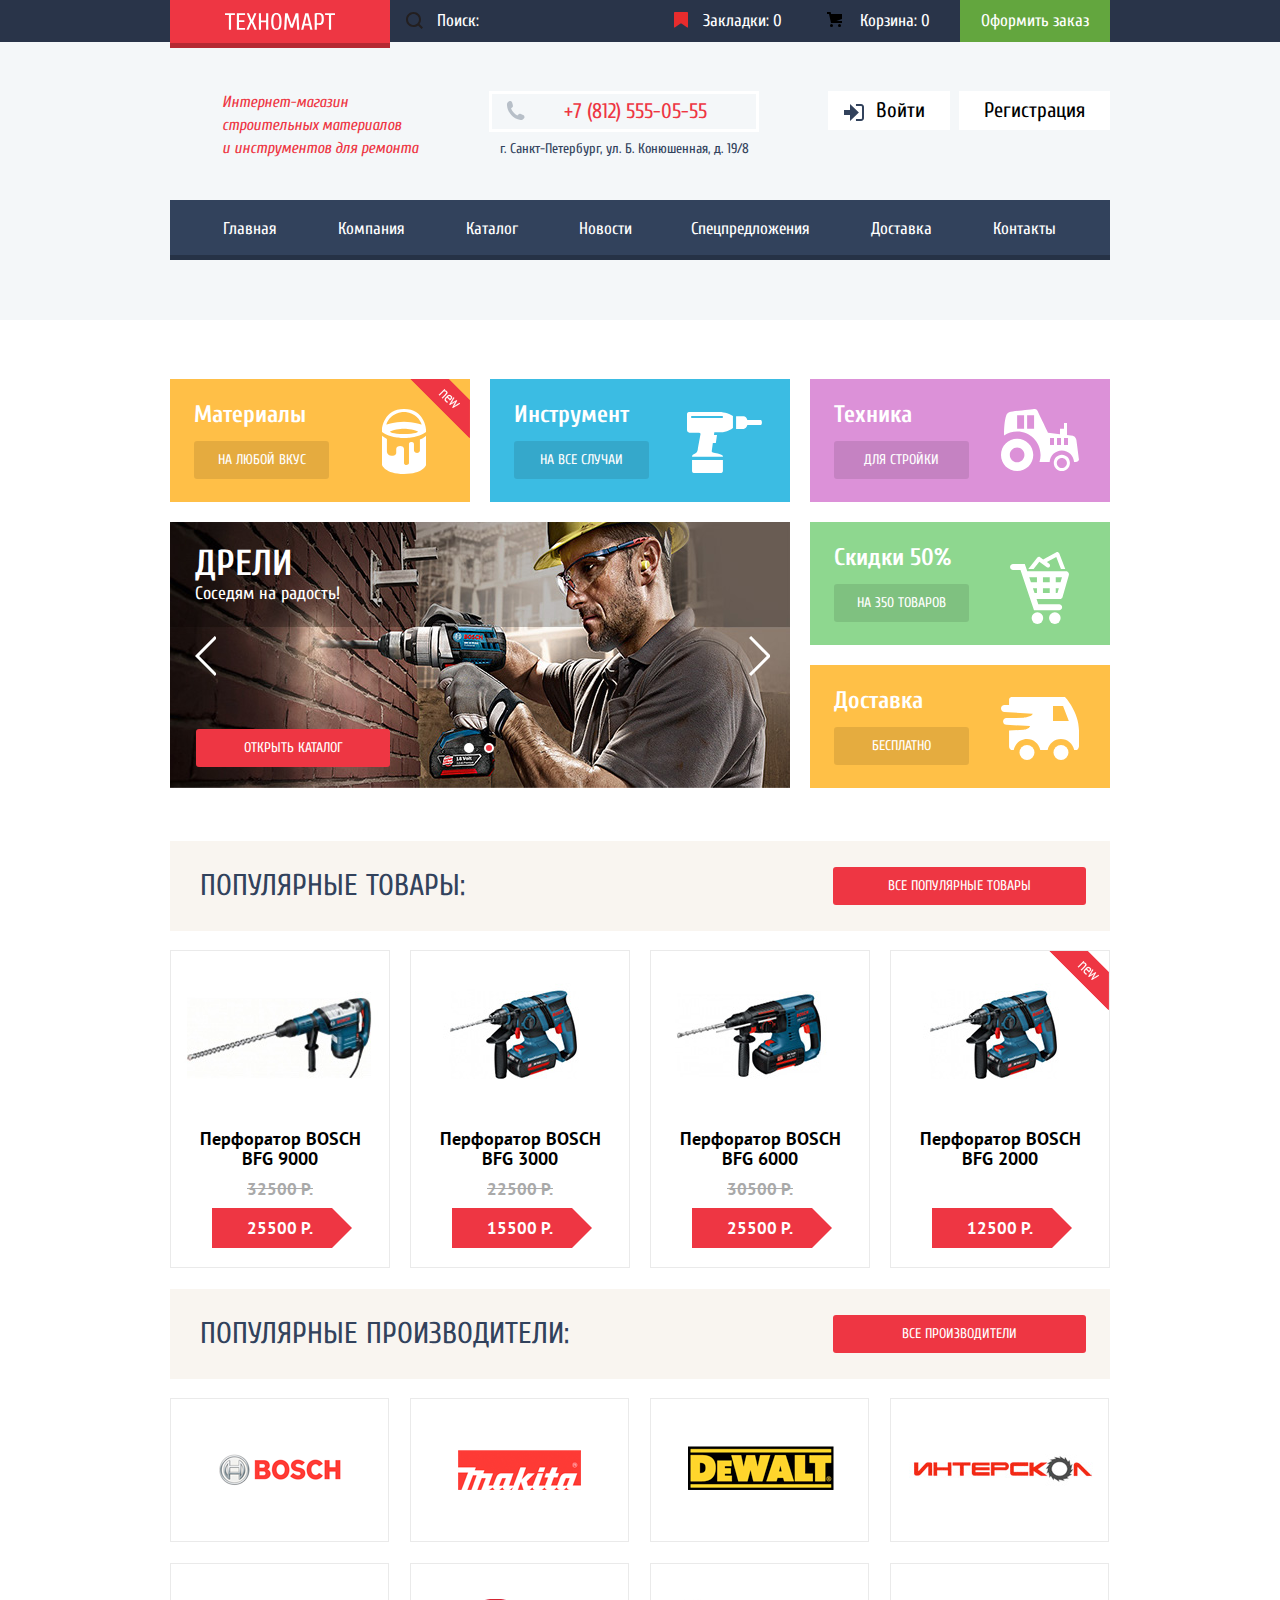
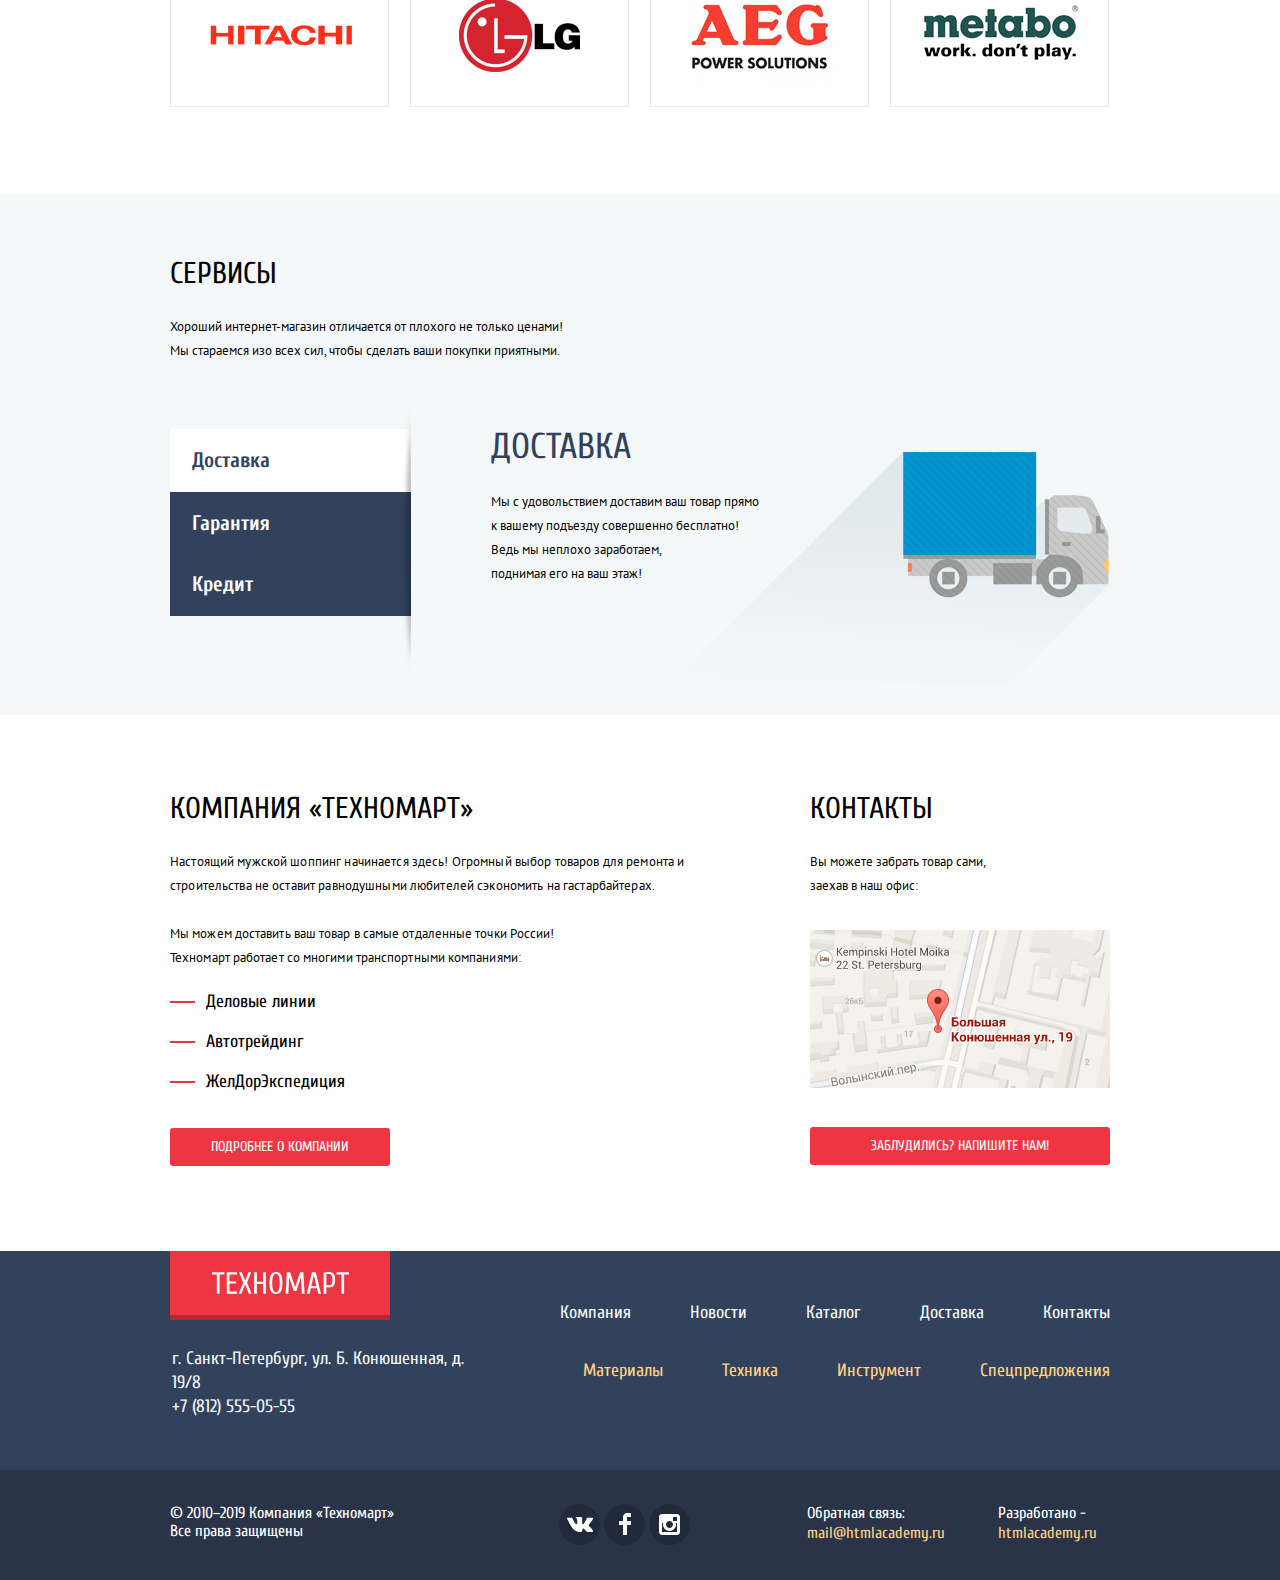
<file: index.html>
<!DOCTYPE html>
<html lang="ru">
  <head>
    <meta charset="utf-8">
    <title>HTML Academy: Техномарт</title>
    <link href="https://fonts.googleapis.com/css?family=Cuprum:400,400i,700,700i&amp;subset=cyrillic" rel="stylesheet">
    <link href="https://fonts.googleapis.com/css?family=PT+Sans:400,700&amp;subset=cyrillic" rel="stylesheet">
    <link href="css/normalize.css" rel="stylesheet">
    <link href="css/style.min.css" rel="stylesheet">
  </head>

  <body>
    <header class="header">
      <div class="container">
        <div class="header__menu menu">
          <a class="menu__logo menu__logo--index button" href="index.html">
            <img src="img/logo-technomart.svg" width="110" height="18" alt="Логотип: Техномарт">
          </a>
          <input class="menu__search" type="search" placeholder="Поиск:">
          <a class="menu__item marks" href="#">Закладки: <span class="menu__bookmarks">0</span></a>
          <a class="menu__item basket" href="#">Корзина: <span class="menu__basket">0</span></a>
          <a class="menu__item order" href="#">Оформить заказ</a>
        </div>
      </div>

      <div class="header__main main">
        <h1 class="main__title">Интернет-магазин строительных материалов<br> и инструментов для ремонта</h1>
        <div class="main__contacts">
          <a class="main__tell" href="tel:+78125550555">+7 (812) 555-05-55</a>
          <p class="main__address">г. Санкт-Петербург, ул. Б. Конюшенная, д. 19/8</p>
        </div>
        <ul class="main__user user-navigation">
          <li class="user-navigation__link">
            <a class="user__button login" href="#">Войти</a>
          </li>
          <li class="user-navigation__link">
            <a class="user__button check-in" href="#">Регистрация</a>
          </li>
          <li class="user-navigation__link--authorized">
            <a class="user__user" href="#">Равшан Джамшутович</a>
          </li>
          <li class="user-navigation__link--authorized">
            <a class="user__logout" href="#">
              <span class="visually-hidden">Выйти из профиля</span>
              <svg width="20" height="17">
                <g class="logout-icon" fill="#c5c5c5">
                  <polygon points="21 8.5 12.125 0 12.125 6 6.125 6 6.125 11 12.125 11 12.125 17"/>
                  <path d="M3.106,13.952V3.048c0.018-0.376,0.171-1.057,1.01-1.057h5.027V0H4.116C1.938,0,1.112,1.81,1.087,3.027   v10.946C1.112,15.189,1.938,17,4.116,17h5.027v-1.99H4.116C3.277,15.01,3.124,14.327,3.106,13.952z"/>
                </g>
              </svg>
            </a>
          </li>
          <li class="user-navigation__link--authorized">
            <a class="user__link" href="#">Мои заказы</a>
          </li>
          <li class="user-navigation__link--authorized">
            <a class="user__link user__link--point" href="#">Личный кабинет</a>
          </li>
        </ul>
      </div>

      <nav class="navigation">
        <ul class="navigation__site-list site-list">
          <li class="site-list__item">
            <a class="site-list__link" href="index.html">Главная</a>
          </li>
          <li class="site-list__item">
            <a class="site-list__link" href="company.html">Компания</a>
          </li>
          <li class="site-list__item">
            <a class="site-list__link" href="catalog.html">Каталог</a>
          </li>
          <li class="site-list__item">
            <a class="site-list__link" href="news.html">Новости</a>
          </li>
          <li class="site-list__item">
            <a class="site-list__link" href="specialOffers.html">Спецпредложения</a>
          </li>
          <li class="site-list__item">
            <a class="site-list__link" href="delivery.html">Доставка</a>
          </li>
          <li class="site-list__item">
            <a class="site-list__link" href="contacts.html">Контакты</a>
          </li>
        </ul>
      </nav>
    </header>

    <main class="page-main">
      <section class="offers">
        <h2 class="visually-hidden">Выгодные предложения</h2>
        <div class="offers__list">
          <div class="offers__wrapper">
            <div class="offers__wrapper-firs">
              <section class="offers__item materials flag">
                <h3 class="offers__title">Материалы</h3>
                <a class="offers__item-button button" href="#">На любой вкус</a>
              </section>

              <section class="offers__item instruments">
                <h3 class="offers__title">Инструмент</h3>
                <a class="offers__item-button button" href="#">На все случаи</a>
              </section>
            </div>

            <div class="offers__slider slider">
              <a class="left slider__arrow" href="#slide-1"></a>
              <a class="right slider__arrow" href="#slide-2"></a>
              <input class="slider__toggle slider__toggle--first" type="radio" id="btn-1" name="toggle">
              <input class="slider__toggle slider__toggle--second" type="radio" id="btn-2" name="toggle" checked>
              <div class="slider__controls">
                <label class="slider__control slider__control--first" for="btn-1"></label>
                <label class="slider__control slider__control--second" for="btn-2"></label>
              </div>

              <div class="slides">
                <section class="offers__item slide slides-perforators" id="slide-1">
                  <div class="perforators__wrapper">
                    <h3 class="offers__title slider__title">Перфораторы</h3>
                    <p class="slider__description">Настоящие мужские игрушки</p>
                  </div>
                  <img class="offers__item-img" src="img/perforators.jpg" width="620" height="266" alt="Изображение перфоратора">
                  <a class="slider__button button" href="catalog.html">Открыть каталог</a>
                </section>

                <section class="offers__item slide slides-drills" id="slide-2">
                  <div class="drills__wrapper">
                    <h3 class="offers__title slider__title">Дрели</h3>
                    <p class="slider__description">Соседям на радость!</p>
                  </div>
                  <img class="offers__item-img" src="img/drills.jpg" width="620" height="266" alt="Изображение дрели">
                  <a class="slider__button button" href="catalog.html">Открыть каталог</a>
                </section>
              </div>
            </div>
          </div>

          <div class="offer__wrapper-second">
            <section class="offers__item equipment">
              <h3 class="offers__title">Техника</h3>
              <a class="offers__item-button button" href="#">Для стройки</a>
            </section>

            <section class="offers__item discounts">
              <h3 class="offers__title">Скидки 50%</h3>
              <a class="offers__item-button button" href="#">На 350 товаров</a>
            </section>

            <section class="offers__item delivery">
              <h3 class="offers__title">Доставка</h3>
              <a class="offers__item-button button" href="#">Бесплатно</a>
            </section>
          </div>
        </div>
      </section>

      <section class="products">
        <div class="products__wrapper">
          <h2 class="products__title popular-title">Популярные товары:</h2>
          <a class="products__button button" href="#">Все популярные товары</a>
        </div>

        <ul class="products__list">
          <li class="products__item">
            <a class="products__cart" href="#">
              <h3 class="products__item-title">Перфоратор BOSCH BFG 9000</h3>
              <p class="products__price">32500 Р.</p>
              <b class="products__discounts">25500 Р.</b>
              <img class="products__img" src="img/perforator-9000.jpg" width="218" height="170" alt="Перфоратор BOSCH BFG 9000">
            </a>
            <div class="products__pointed pointed">
              <a class="products__buy pointed__button pointed__button--buy" href="#">Купить</a>
              <a class="products__bookmark pointed__button" href="#">В закладки</a>
            </div>
          </li>
          <li class="products__item">
            <a class="products__cart" href="#">
              <h3 class="products__item-title">Перфоратор BOSCH BFG 3000</h3>
              <p class="products__price">22500 Р.</p>
              <b class="products__discounts">15500 Р.</b>
              <img class="products__img" src="img/perforator-3000.jpg" width="218" height="170" alt="Перфоратор BOSCH BFG 3000">
            </a>
            <div class="products__pointed pointed">
              <a class="products__buy pointed__button pointed__button--buy" href="#">Купить</a>
              <a class="products__bookmark pointed__button" href="#">В закладки</a>
            </div>
          </li>
          <li class="products__item">
            <a class="products__cart" href="#">
              <h3 class="products__item-title">Перфоратор BOSCH BFG 6000</h3>
              <p class="products__price">30500 Р.</p>
              <b class="products__discounts">25500 Р.</b>
              <img class="products__img" src="img/perforator-6000.jpg" width="218" height="170" alt="Перфоратор BOSCH BFG 6000">
            </a>
            <div class="products__pointed pointed">
              <a class="products__buy pointed__button pointed__button--buy" href="#">Купить</a>
              <a class="products__bookmark pointed__button" href="#">В закладки</a>
            </div>
          </li>
          <li class="products__item products--flag flag">
            <a class="products__cart" href="#">
              <h3 class="products__item-title">Перфоратор BOSCH BFG 2000</h3>
              <p class="products__price products__price--without"> </p>
              <b class="products__discounts">12500 Р.</b>
              <img class="products__img" src="img/perforator-3000.jpg" width="218" height="170" alt="Перфоратор BOSCH BFG 2000">
            </a>
            <div class="products__pointed pointed">
              <a class="products__buy pointed__button pointed__button--buy" href="#">Купить</a>
              <a class="products__bookmark pointed__button" href="#">В закладки</a>
            </div>
          </li>
        </ul>
      </section>

      <section class="manufacturers">
        <div class="manufacturers__wrapper">
          <h2 class="manufacturers__title popular-title">Популярные производители:</h2>
          <a class="manufacturers__button button" href="#">Все производители</a>
        </div>

        <ul class="manufacturers__list">
          <li class="manufacturers__item">
            <a class="manufacturers__cart" href="#">
              <img src="img/bosch.png" width="126" height="37" alt="Bosh">
            </a>
          </li>
          <li class="manufacturers__item">
            <a class="manufacturers__cart" href="#">
              <img src="img/makita.png" width="123" height="40" alt="Makita">
            </a>
          </li>
          <li class="manufacturers__item">
            <a class="manufacturers__cart" href="#">
              <img class="manufacturers__dewalt" src="img/dewalt.png" width="146" height="44" alt="DeWalt">
            </a>
          </li>
          <li class="manufacturers__item">
            <a class="manufacturers__cart" href="#">
              <img class="manufacturers__interskol" src="img/interskol.png" width="200" height="88" alt="Интерскол">
            </a>
          </li>
          <li class="manufacturers__item">
            <a class="manufacturers__cart" href="#">
              <img class="manufacturers__hitachi" src="img/hitachi.png" width="169" height="31" alt="Hitachi">
            </a>
          </li>
          <li class="manufacturers__item">
            <a class="manufacturers__cart" href="#">
              <img src="img/lg.png" width="121" height="73" alt="LG">
            </a>
          </li>
          <li class="manufacturers__item">
            <a class="manufacturers__cart" href="#">
              <img src="img/aeg.png" width="151" height="96" alt="AEG">
            </a>
          </li>
          <li class="manufacturers__item">
            <a class="manufacturers__cart" href="#">
              <img class="manufacturers__metabo" src="img/metabo.png" width="204" height="69" alt="Metabo">
            </a>
          </li>
        </ul>
      </section>

      <section class="services">
        <div class="services__columns">
          <h2 class="services__title">Сервисы</h2>
          <p class="services__description">Хороший интернет-магазин отличается от плохого не только ценами! Мы стараемся изо всех сил, чтобы сделать ваши покупки приятными.</p>

          <div class="services__slider-service slider-service">
            <div class="slider-service__wrapper">
              <input class="slider-service__delivery" type="radio" id="delivery" name="button" checked>
              <input class="slider-service__warranty" type="radio" id="warranty" name="button">
              <input class="slider-service__credit" type="radio" id="credit" name="button">

              <div class="slider-service__control">
                <label class="slider-service__button" for="delivery">Доставка</label>
                <label class="slider-service__button" for="warranty">Гарантия</label>
                <label class="slider-service__button" for="credit">Кредит</label>
              </div>

              <div class="slider-service__slides">
                <section class="slider-service__kinds delivery-service">
                  <h3 class="slider-service__title">Доставка</h3>
                  <p class="slider-service__description slider-service__description--delivery">Мы с удовольствием доставим ваш товар прямо<br> к вашему подъезду совершенно бесплатно! Ведь мы неплохо заработаем,<br> поднимая его на ваш этаж!</p>
                </section>
                <section class="slider-service__kinds warranty-service">
                  <h3 class="slider-service__title">Гарантия</h3>
                  <p class="slider-service__description slider-service__description--warranty">Если купленный у нас товар поломается или заискрит,<br> а также в случае пожара, спровоцированного его возгаранием,  вы всегда можете быть уверены в нашей гарантии. Мы обменяем сгоревший товар на новый.<br> Дом уж восстановите как-нибудь сами.</p>
                </section>
                <section class="slider-service__kinds credit-service">
                  <h3 class="slider-service__title">Кредит</h3>
                  <p class="slider-service__description slider-service__description--credit">Залезть в долговую яму стало проще!<br> Кредитные консультанты придут вам на помощь.</p>
                  <a class="slider-service__button-credit button" href="#">Отправить заявку</a>
                </section>
              </div>
            </div>
          </div>
        </div>
      </section>

      <div class="page-main__wrapper">
        <section class="about-us">
          <h2 class="visually-hidden">О нас:</h2>
          <b class="about-us__title">КОМПАНИЯ «Техномарт»</b>
          <p class="about-us__description">Настоящий мужской шоппинг начинается здесь! Огромный выбор товаров для ремонта и строительства не оставит равнодушными любителей сэкономить на гастарбайтерах.</p>
          <p class="about-us__description about-us__description--second">Мы можем доставить ваш товар в самые отдаленные точки России! Техномарт работает со многими транспортными компаниями:</p>
          <ul class="about-us__list">
            <li class="about-us__item">Деловые линии</li>
            <li class="about-us__item">Автотрейдинг</li>
            <li class="about-us__item">ЖелДорЭкспедиция</li>
          </ul>
          <a class="about-us__button button" href="#">Подробнее о компании</a>
        </section>

        <section class="contacts">
          <h2 class="contacts__title">Контакты</h2>
          <p class="contacts__description">Вы можете забрать товар сами, заехав в наш офис:</p>
          <a class="contacts__map" href="https://goo.gl/maps/vwmjCx6txfr">
            <img class="contacts__map-modal" src="img/map.jpg" width="300" height="158" alt="Наш адрес: Санкт-Петербург, Большая Конюшенная ул., д. 19/8">
          </a>
          <a class="contacts__button button" href="#">Заблудились? Напишите нам!</a>
        </section>
      </div>
    </main>

    <footer class="footer">
      <div class="container-footer">
        <div class="footer__footer-top footer-top">
          <div class="footer-top__container">
            <a class="menu__logo menu__logo--footer button" href="index.html">
              <img src="img/logo-technomart.svg" width="137" height="21" alt="Логотип: Техномарт">
            </a>
            <div class="footer-top__contacts">
              <p>г. Санкт-Петербург, ул. Б. Конюшенная, д. 19/8</p>
              <a class="footer-top__tell" href="tel:+78125550555">+7 (812) 555-05-55</a>
            </div>
          </div>

          <ul class="footer-top__nav nav">
            <li class="nav__item">
              <a class="nav__link" href="company.html">Компания</a>
            </li>
            <li class="nav__item">
              <a class="nav__link" href="news.html">Новости</a>
            </li>
            <li class="nav__item">
              <a class="nav__link" href="catalog.html">Каталог</a>
            </li>
            <li class="nav__item">
              <a class="nav__link" href="delivery.html">Доставка</a>
            </li>
            <li class="nav__item">
              <a class="nav__link" href="contacts.html">Контакты</a>
            </li>
            <li>
              <a class="nav__link nav__link--yellow" href="materials.html">Материалы</a>
            </li>
            <li>
              <a class="nav__link nav__link--yellow" href="equipment.html">Техника</a>
            </li>
            <li>
              <a class="nav__link nav__link--yellow" href="instruments.html">Инструмент</a>
            </li>
            <li>
              <a class="nav__link nav__link--yellow" href="specialOffers.html">Спецпредложения</a>
            </li>
          </ul>
        </div>
      </div>

      <div class="container-foter-bottom">
        <div class="footer__footer-bottom footer-bottom">
          <div class="footer-bottom__rights">
            <p>© 2010–2019 Компания «Техномарт»</p>
            <p>Все права защищены</p>
          </div>

          <div class="footer-bottom__social social">
            <h2 class="visually-hidden">Мы в социальных сетях</h2>
            <ul class="social__list">
              <li>
                <a class="social__button" href="#">
                  <svg width="26" height="15">
                    <path fill="#FFFFFF" d="M16.138,11.51c0.956-0.309,2.18,2.04,3.483,2.939c0.978,0.681,1.727,0.534,1.727,0.534l3.473-0.05c0,0,1.815-0.112,0.957-1.554c-0.071-0.12-0.503-1.069-2.585-3.022c-2.177-2.043-1.882-1.712,0.739-5.244c1.597-2.153,2.236-3.468,2.036-4.028c-0.192-0.539-1.365-0.399-1.365-0.399L20.69,0.713c-0.381,0.001-0.704,0.119-0.851,0.515c-0.003,0.004-0.621,1.666-1.445,3.079c-1.741,2.989-2.436,3.148-2.724,2.961c-0.661-0.433-0.494-1.737-0.494-2.664c0-2.897,0.432-4.105-0.846-4.417c-0.427-0.104-0.739-0.172-1.828-0.182c-1.392-0.021-2.574,0-3.244,0.329c-0.445,0.223-0.786,0.712-0.579,0.74c0.26,0.035,0.843,0.16,1.155,0.586c0.401,0.552,0.389,1.789,0.389,1.789s0.229,3.411-0.54,3.834c-0.528,0.29-1.25-0.302-2.803-3.016C6.087,2.879,5.488,1.345,5.488,1.345S5.372,1.06,5.162,0.904C4.912,0.719,4.562,0.66,4.562,0.66L0.848,0.684c0,0-0.558,0.016-0.763,0.262C-0.097,1.164,0.07,1.614,0.07,1.614s2.909,6.881,6.203,10.347c3.02,3.182,6.452,2.971,6.452,2.971h1.555c0,0,0.469-0.054,0.709-0.312c0.224-0.24,0.214-0.691,0.214-0.691S15.172,11.82,16.138,11.51z"/>
                  </svg>
                  <span class="visually-hidden">ВКонтакте</span>
                </a>
              </li>
              <li>
                <a class="social__button" href="#">
                  <svg width="12" height="22">
                    <path fill="#FFFFFF" d="M12,4V0H8C5.791,0,4,1.791,4,4v4H0v4h4v10h4V12h4V8H8V4H12z"/>
                  </svg>
                  <span class="visually-hidden">Фейсбук</span>
                </a>
              </li>
              <li>
                <a class="social__button" href="#">
                  <svg width="21" height="21">
                    <path fill="#FFFFFF" d="M18,0H3C1.35,0,0,1.35,0,3v15c0,1.65,1.35,3,3,3h15c1.65,0,3-1.35,3-3V3C21,1.35,19.65,0,18,0z M10.5,7c1.93,0,3.5,1.57,3.5,3.5S12.43,14,10.5,14S7,12.43,7,10.5S8.57,7,10.5,7z M18,18H3V9h1.181C4.067,9.482,4,9.983,4,10.5c0,3.59,2.91,6.5,6.5,6.5s6.5-2.91,6.5-6.5c0-0.517-0.066-1.018-0.181-1.5H18V18z M18,7h-4V3h4V7z"/>
                  </svg>
                  <span class="visually-hidden">Инстаграм</span>
                </a>
              </li>
            </ul>
          </div>

          <div class="footer-bottom__copyright copyright">
            <div class="copyright__wrapper">
              <p class="copyright__description">Обратная связь:</p>
              <a class="copyright__link" href="mailto:mail@htmlacademy.ru">mail@htmlacademy.ru</a>
            </div>
            <div class="copyright__wrapper">
              <p class="copyright__description">Разработано -</p>
              <a class="copyright__link" href="https://htmlacademy.ru/intensive/htmlcss">htmlacademy.ru</a>
            </div>
          </div>
        </div>
      </div>
    </footer>

    <section class="modal modal__form">
      <h2 class="visually-hidden">Напишите нам</h2>

      <form class="modal-contact-us" action="https://echo.htmlacademy.ru" method="post">
        <div class="modal__form-wrapper">
            <p class="modal__form-field">
              <label class="modal__form-label" for="name">Ваше имя:</label>
              <input class="name" id="name" type="text" name="name" placeholder="Имя Фамилия">
            </p>

            <p class="modal__form-field">
              <label class="modal__form-label" for="email">Ваш e-mail:</label>
              <input class="email" id="email" type="email" name="email" placeholder="email@example.com">
            </p>

            <p class="modal__form-field modal__form-field--text">
              <label class="modal__form-label" for="text">Текст письма:</label>
              <textarea class="modal__form-textarea" id="text" name="text" placeholder="В свободной форме"></textarea>
            </p>
        </div>

        <div class="modal__form-wrapper--button">
          <button class="modal__fomr-button button" type="submit">Отправить</button>
        </div>
      </form>

      <button class="modal__form-close button-close" type="button"><span class="visually-hidden">Закрыть</span></button>
    </section>

    <section class="modal modal__map">
        <h2 class="visually-hidden">Как до нас добраться</h2>
        <iframe src="https://www.google.com/maps/embed?pb=!1m14!1m8!1m3!1d7994.396461306528!2d30.323083!3d59.938794!3m2!1i1024!2i768!4f13.1!3m3!1m2!1s0x4696310fca5ba729%3A0xea9c53d4493c879f!2z0JHQvtC70YzRiNCw0Y8g0JrQvtC90Y7RiNC10L3QvdCw0Y8g0YPQuy4sIDE5LCDQodCw0L3QutGCLdCf0LXRgtC10YDQsdGD0YDQsywgMTkxMTg2!5e0!3m2!1sru!2sru!4v1551118145960" width="940" height="446" style="border:0" allowfullscreen></iframe>
        <img class="modal__map-img" src="img/map-big.jpg" width="940" height="446" alt="Наш адрес: Санкт-Петербург, Большая Конюшенная ул., д. 19/8">
        <button class="modal__map-close button-close" type="button"><span class="visually-hidden">Закрыть</span></button>
    </section>

    <section class="modal-add add">
      <div class="add__actions">
        <h3 class="add__title">Товар добавлен в корзину!</h3>
      </div>
      <div class="add__wrapper">
          <a class="add__button button" href="#">Оформить заказ</a>
          <a class="add__button add__button--current button" href="#">Продолжить покупки</a>
        </div>
      <button class="add__close button-close" type="button"><span class="visually-hidden">Закрыть</span></button>
    </section>

    <script src="js/scripts.min.js"></script>
  </body>
</html>
</file>
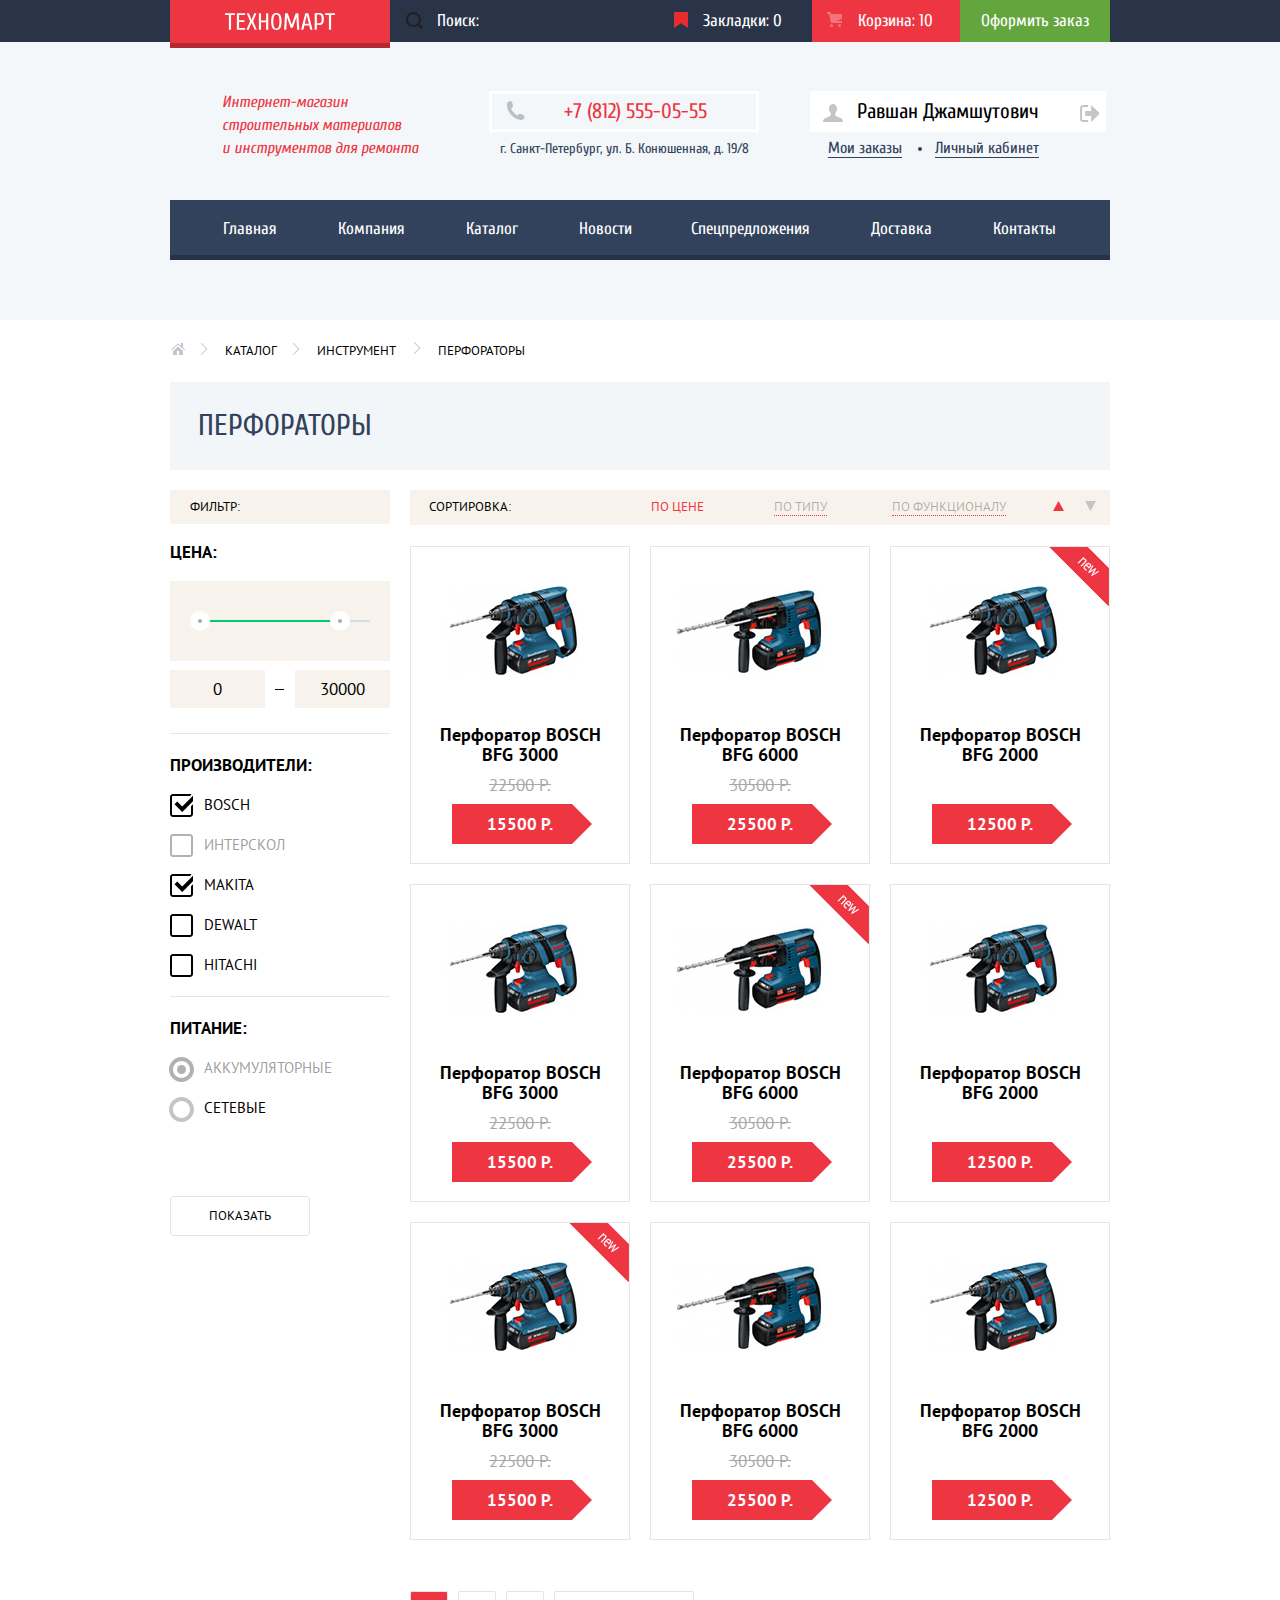
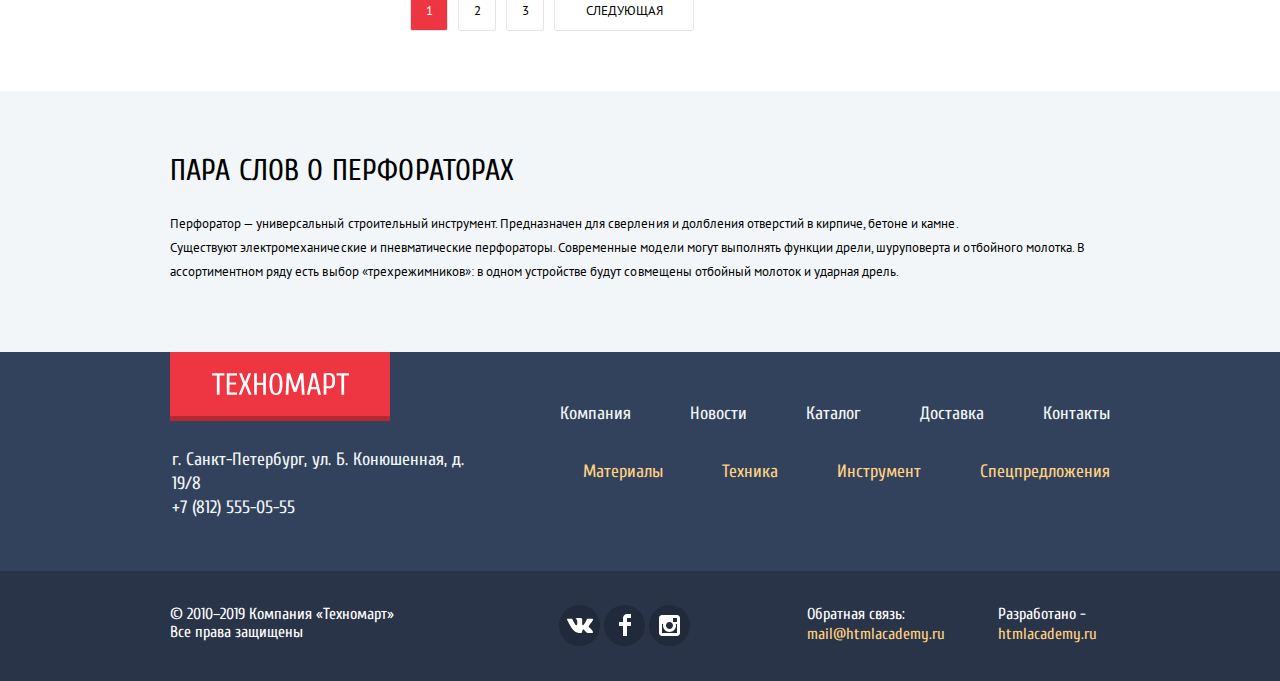
<file: catalog.html>
<!DOCTYPE html>
<html lang="ru">
  <head>
    <meta charset="utf-8">
    <title>Техномарт: каталог</title>
    <link href="https://fonts.googleapis.com/css?family=Cuprum:400,400i,700,700i&amp;subset=cyrillic" rel="stylesheet">
    <link href="https://fonts.googleapis.com/css?family=PT+Sans:400,700&amp;subset=cyrillic" rel="stylesheet">
    <link href="css/normalize.css" rel="stylesheet">
    <link href="css/style.min.css" rel="stylesheet">
  </head>

  <body>
    <header class="header header--catalog">
      <div class="container">
        <div class="header__menu menu">
          <a class="menu__logo menu__logo--index button" href="index.html">
            <img src="img/logo-technomart.svg" width="110" height="18" alt="Логотип: Техномарт">
          </a>
          <input class="menu__search" type="search" placeholder="Поиск:">
          <a class="menu__item marks" href="#">Закладки: <span class="menu__bookmarks">0</span></a>
          <a class="menu__item basket menu__item--basket" href="#">Корзина: <span class="menu__basket">10</span></a>
          <a class="menu__item order" href="#">Оформить заказ</a>
        </div>
      </div>

      <div class="header__main main">
        <h1 class="main__title">Интернет-магазин строительных материалов<br> и инструментов для ремонта</h1>
        <div class="main__contacts">
          <a class="main__tell" href="tel:+78125550555">+7 (812) 555-05-55</a>
          <p class="main__address">г. Санкт-Петербург, ул. Б. Конюшенная, д. 19/8</p>
        </div>

        <ul class="main__user user-navigation">
          <li class="user-navigation__link user-navigation__link--unauthorized">
            <a class="user__button login" href="#">Войти</a>
          </li>
          <li class="user-navigation__link user-navigation__link--unauthorized">
            <a class="user__button check-in" href="#">Регистрация</a>
          </li>
          <li class="user-navigation__link">
            <a class="user__user" href="#">Равшан Джамшутович</a>
          </li>
          <li class="user-navigation__link">
            <a class="user__logout" href="#">
              <span class="visually-hidden">Выйти из профиля</span>
              <svg width="20" height="17">
                <g class="logout-icon" fill="#c5c5c5">
                  <polygon points="21 8.5 12.125 0 12.125 6 6.125 6 6.125 11 12.125 11 12.125 17"/>
                  <path d="M3.106,13.952V3.048c0.018-0.376,0.171-1.057,1.01-1.057h5.027V0H4.116C1.938,0,1.112,1.81,1.087,3.027   v10.946C1.112,15.189,1.938,17,4.116,17h5.027v-1.99H4.116C3.277,15.01,3.124,14.327,3.106,13.952z"/>
                </g>
              </svg>
            </a>
          </li>
          <li class="user-navigation__link">
            <a class="user__link" href="#">Мои заказы</a>
          </li>
          <li class="user-navigation__link">
            <a class="user__link user__link--point" href="#">Личный кабинет</a>
          </li>
        </ul>
      </div>

      <nav class="navigation">
        <ul class="navigation__site-list site-list">
          <li class="site-list__item">
            <a class="site-list__link" href="index.html">Главная</a>
          </li>
          <li class="site-list__item">
            <a class="site-list__link" href="company.html">Компания</a>
          </li>
          <li class="site-list__item">
            <a class="site-list__link" href="catalog.html">Каталог</a>
          </li>
          <li class="site-list__item">
            <a class="site-list__link" href="news.html">Новости</a>
          </li>
          <li class="site-list__item">
            <a class="site-list__link" href="specialOffers.html">Спецпредложения</a>
          </li>
          <li class="site-list__item">
            <a class="site-list__link" href="delivery.html">Доставка</a>
          </li>
          <li class="site-list__item">
            <a class="site-list__link" href="contacts.html">Контакты</a>
          </li>
        </ul>
      </nav>
    </header>

    <main>
      <div class="catalog-columns">
        <section class="perforators-filter">
          <ul class="perforators__nav">
            <li class="perforators-filter__item">
              <a class="perforators__link perforators__link--arrow" href="index.html">
                <span class="visually-hidden">Главная страница</span>
                <svg width="15px" height="12px">
                  <g>
                    <polygon fill="#C1C6CE" points="3,8 3,12 7,12 7,8 9,8 9,12 13,12 13,8 8,3.516"/>
                    <path fill="#C1C6CE" d="M14.831,6.365L13,4.751V0h-2v2.987L8.332,0.635c-0.02-0.017-0.043-0.023-0.064-0.037c-0.026-0.018-0.052-0.035-0.08-0.047C8.156,0.539,8.125,0.533,8.093,0.527C8.062,0.521,8.032,0.515,8,0.515c-0.031,0-0.061,0.006-0.092,0.012C7.875,0.533,7.845,0.539,7.813,0.552C7.785,0.563,7.76,0.581,7.733,0.598c-0.021,0.014-0.045,0.02-0.064,0.037l-6.498,5.73C0.964,6.548,0.944,6.864,1.126,7.071C1.225,7.183,1.363,7.24,1.501,7.24c0.118,0,0.236-0.041,0.331-0.125L8,1.677l6.169,5.438C14.265,7.199,14.383,7.24,14.5,7.24c0.139,0,0.276-0.058,0.375-0.169C15.058,6.864,15.038,6.548,14.831,6.365z"/>
                  </g>
                </svg>
              </a>
            </li>
            <li class="perforators-filter__item">
              <a class="perforators__link perforators__link--arrow" href="#">Каталог</a>
            </li>
            <li class="perforators-filter__item">
              <a class="perforators__link" href="#">Инструмент</a>
            </li>
            <li class="perforators-filter__item">
              <a class="perforators__link perforators__link--arrow-before" href="#">Перфораторы</a>
            </li>
          </ul>
          <h2 class="perforators-filter__title">Перфораторы</h2>
        </section>

        <div class="main-catalog__wrapper">
          <section class="perforators__filters filters">
            <h2 class="filters__title">Фильтр:</h2>

            <form class="filters__filter filter" method="get" action="https://echo.htmlacademy.ru">
              <fieldset class="filters__field filters__field--price">
                <legend class="filters__name">Цена:</legend>

                <div class="filters__range range">
                  <div class="range__controls">
                    <div class="range__scale">
                      <div class="range__bar"></div>
                    </div>
                    <div class="range__toggle range__toggle--min"></div>
                    <div class="range__toggle range__toggle--max"></div>
                  </div>

                  <div class="range__price-controls">
                    <label class="range__price-min">
                      <input name="min-price" type="text" value="0">
                    </label>
                    <label class="range__price-max">
                      <input name="max-price" type="text" value="30000">
                    </label>
                  </div>
                </div>
              </fieldset>

              <fieldset class="filters__field">
                <legend class="filters__name">Производители:</legend>

                <ul class="filters__list">
                  <li class="filters__items">
                    <label class="label-checkbox">
                      <input class="visually-hidden input-checkbox" type="checkbox" name="Bosch" id="bosch" checked>
                      <span class="checkbox"></span>
                      Bosch
                    </label>
                  </li>
                  <li class="filters__items">
                    <label class="label-checkbox label-checkbox--disabled">
                      <input class="visually-hidden input-checkbox" type="checkbox" name="Interskol" id="interskol" disabled>
                      <span class="checkbox"></span>
                      Интерскол
                    </label>
                  </li>
                  <li class="filters__items">
                    <label class="label-checkbox">
                      <input class="visually-hidden input-checkbox" type="checkbox" name="Makita" id="makita" checked>
                      <span class="checkbox"></span>
                      Makita
                    </label>
                  </li>
                  <li class="filters__items">
                    <label class="label-checkbox">
                      <input class="visually-hidden input-checkbox" type="checkbox" name="Dewalt" id="dewalt">
                      <span class="checkbox"></span>
                      Dewalt
                    </label>
                  </li>
                  <li class="filters__items">
                    <label class="label-checkbox">
                      <input class="visually-hidden input-checkbox" type="checkbox" name="Hitachi" id="hitachi">
                      <span class="checkbox"></span>
                      Hitachi
                    </label>
                  </li>
                </ul>
              </fieldset>

              <fieldset class="filters__field filters__field--nutrition">
                <legend class="filters__name">Питание:</legend>

                <ul class="filters__list">
                  <li class="filters__items">
                    <label class="label-radio label-radio--disabled">
                      <input class="visually-hidden input-radio" type="radio" name="nutrition" value="Rechargeable" id="Rechargeable" checked disabled>
                      <span class="radio"></span>
                      Аккумуляторные
                    </label>
                  </li>
                  <li class="filters__items">
                    <label class="label-radio">
                      <input class="visually-hidden input-radio" type="radio" name="nutrition" value="Network" id="Network">
                      <span class="radio"></span>
                      Сетевые
                    </label>
                  </li>
                </ul>
              </fieldset>

              <button class="filters__button button" type="submit">Показать</button>
            </form>
          </section>

          <section class="perforators__catalog catalog">
            <h2 class="visually-hidden">Список перфораторов</h2>

            <div class="catalog__sorting sorting">
              <b class="sorting__title">Сортировка:</b>

              <ul class="sorting__type">
                <li class="sorting__item">
                  <a class="sorting__link sorting__link--current" href="#">По цене</a>
                </li>
                <li class="sorting__item">
                  <a class="sorting__link" href="#">По типу</a>
                </li>
                <li class="sorting__item">
                  <a class="sorting__link" href="#">По функционалу</a>
                </li>
                <li class="sorting__item sorting__item-arrow">
                  <a class="sorting__link sorting__link--arrow" href="#">
                    <span class="visually-hidden">По возрастанию</span>
                    <svg width="11px" height="10px">
                      <polygon class="arrow arrow--current" points="5.5,0 0,10 11,10 "/>
                    </svg>
                  </a>
                </li>
                <li class="sorting__item sorting__item-arrow">
                  <a class="sorting__link sorting__link--arrow" href="#">
                    <span class="visually-hidden">По убыванию</span>
                    <svg width="11px" height="10px">
                      <polyline class="arrow" points="5.5,10 0,0 11,0 "/>
                    </svg>
                  </a>
                </li>
              </ul>
            </div>

            <ul class="catalog__list">
              <li class="catalog__item">
                <a class="catalog__link" href="#">
                  <h3 class="products__item-title">Перфоратор BOSCH BFG 3000</h3>
                  <p class="products__price">22500 Р.</p>
                  <b class="products__discounts">15500 Р.</b>
                  <img class="catalog__img" src="img/perforator-3000.jpg" width="218" height="170" alt="Перфоратор BOSCH BFG 3000">
                </a>
                <div class="catalog__pointed pointed">
                  <a class="pointed__button pointed__button--buy catalog__buy" href="#">Купить</a>
                  <a class="pointed__button catalog__bookmark" href="#">В закладки</a>
                </div>
              </li>
              <li class="catalog__item">
                <a class="catalog__link" href="#">
                  <h3 class="products__item-title">Перфоратор BOSCH BFG 6000</h3>
                  <p class="products__price">30500 Р.</p>
                  <b class="products__discounts">25500 Р.</b>
                  <img class="catalog__img" src="img/perforator-6000.jpg" width="218" height="170" alt="Перфоратор BOSCH BFG 6000">
                </a>
                <div class="catalog__pointed pointed">
                  <a class="pointed__button pointed__button--buy catalog__buy" href="#">Купить</a>
                  <a class="pointed__button catalog__bookmark" href="#">В закладки</a>
                </div>
              </li>
              <li class="catalog__item catalog--flag flag">
                <a class="catalog__link" href="#">
                  <h3 class="products__item-title">Перфоратор BOSCH BFG 2000</h3>
                  <p class="products__price products__price--without"></p>
                  <b class="products__discounts">12500 Р.</b>
                  <img class="catalog__img" src="img/perforator-3000.jpg" width="218" height="170" alt="Перфоратор BOSCH BFG 2000">
                </a>
                <div class="catalog__pointed pointed">
                  <a class="pointed__button pointed__button--buy catalog__buy" href="#">Купить</a>
                  <a class="pointed__button catalog__bookmark" href="#">В закладки</a>
                </div>
              </li>
              <li class="catalog__item">
                <a class="catalog__link" href="#">
                  <h3 class="products__item-title">Перфоратор BOSCH BFG 3000</h3>
                  <p class="products__price">22500 Р.</p>
                  <b class="products__discounts">15500 Р.</b>
                  <img class="catalog__img" src="img/perforator-3000.jpg" width="218" height="170" alt="Перфоратор BOSCH BFG 3000">
                </a>
                <div class="catalog__pointed pointed">
                  <a class="pointed__button pointed__button--buy catalog__buy" href="#">Купить</a>
                  <a class="pointed__button catalog__bookmark" href="#">В закладки</a>
                </div>
              </li>
              <li class="catalog__item catalog--flag flag">
                <a class="catalog__link" href="#">
                  <h3 class="products__item-title">Перфоратор BOSCH BFG 6000</h3>
                  <p class="products__price">30500 Р.</p>
                  <b class="products__discounts">25500 Р.</b>
                  <img class="catalog__img" src="img/perforator-6000.jpg" width="218" height="170" alt="Перфоратор BOSCH BFG 6000">
                </a>
                <div class="catalog__pointed pointed">
                  <a class="pointed__button pointed__button--buy catalog__buy" href="#">Купить</a>
                  <a class="pointed__button catalog__bookmark" href="#">В закладки</a>
                </div>
              </li>
              <li class="catalog__item">
                <a class="catalog__link" href="#">
                  <h3 class="products__item-title">Перфоратор BOSCH BFG 2000</h3>
                  <p class="products__price products__price--without"></p>
                  <b class="products__discounts">12500 Р.</b>
                  <img class="catalog__img" src="img/perforator-3000.jpg" width="218" height="170" alt="Перфоратор BOSCH BFG 2000">
                </a>
                <div class="catalog__pointed pointed">
                  <a class="pointed__button pointed__button--buy catalog__buy" href="#">Купить</a>
                  <a class="pointed__button catalog__bookmark" href="#">В закладки</a>
                </div>
              </li>
              <li class="catalog__item catalog--flag flag">
                <a class="catalog__link" href="#">
                  <h3 class="products__item-title">Перфоратор BOSCH BFG 3000</h3>
                  <p class="products__price">22500 Р.</p>
                  <b class="products__discounts">15500 Р.</b>
                  <img class="catalog__img" src="img/perforator-3000.jpg" width="218" height="170" alt="Перфоратор BOSCH BFG 3000">
                </a>
                <div class="catalog__pointed pointed">
                  <a class="pointed__button pointed__button--buy catalog__buy" href="#">Купить</a>
                  <a class="pointed__button catalog__bookmark" href="#">В закладки</a>
                </div>
              </li>
              <li class="catalog__item">
                <a class="catalog__link" href="#">
                  <h3 class="products__item-title">Перфоратор BOSCH BFG 6000</h3>
                  <p class="products__price">30500 Р.</p>
                  <b class="products__discounts">25500 Р.</b>
                  <img class="catalog__img" src="img/perforator-6000.jpg" width="218" height="170" alt="Перфоратор BOSCH BFG 6000">
                </a>
                <div class="catalog__pointed pointed">
                  <a class="pointed__button pointed__button--buy catalog__buy" href="#">Купить</a>
                  <a class="pointed__button catalog__bookmark" href="#">В закладки</a>
                </div>
              </li>
              <li class="catalog__item">
                <a class="catalog__link" href="#">
                  <h3 class="products__item-title">Перфоратор BOSCH BFG 2000</h3>
                  <p class="products__price products__price--without"></p>
                  <b class="products__discounts">12500 Р.</b>
                  <img class="catalog__img" src="img/perforator-3000.jpg" width="218" height="170" alt="Перфоратор BOSCH BFG 2000">
                </a>
                <div class="catalog__pointed pointed">
                  <a class="pointed__button pointed__button--buy catalog__buy" href="#">Купить</a>
                  <a class="pointed__button catalog__bookmark" href="#">В закладки</a>
                </div>
              </li>
            </ul>

            <ul class="catalog__pagination">
              <li>
                <a class="catalog__page catalog__page--active" href="#">1</a>
              </li>
              <li>
                <a class="catalog__page" href="#">2</a>
              </li>
              <li>
                <a class="catalog__page" href="#">3</a>
              </li>
              <li>
                <a class="catalog__page catalog__page--next" href="#">Следующая</a>
              </li>
            </ul>
          </section>
        </div>
      </div>

      <section class="about-perforators">
        <div class="about-perforators-columns">
          <h2 class="about-perforators__title">Пара слов о перфораторах</h2>
          <p class="about-perforators__description">Перфоратор — универсальный строительный инструмент. Предназначен для сверления и долбления отверстий в кирпиче, бетоне и камне.<br> Существуют электромеханические и пневматические перфораторы. Современные модели могут выполнять функции дрели, шуруповерта и отбойного молотка. В<br> ассортиментном ряду есть выбор «трехрежимников»: в одном устройстве будут совмещены отбойный молоток и ударная дрель.</p>
        </div>
      </section>
    </main>

    <footer class="footer">
      <div class="container-footer">
        <div class="footer__footer-top footer-top">
          <div class="footer-top__container">
            <a class="menu__logo menu__logo--footer button" href="index.html">
              <img src="img/logo-technomart.svg" width="137" height="21" alt="Логотип: Техномарт">
            </a>
            <div class="footer-top__contacts">
              <p>г. Санкт-Петербург, ул. Б. Конюшенная, д. 19/8</p>
              <a class="footer-top__tell" href="tel:+78125550555">+7 (812) 555-05-55</a>
            </div>
          </div>

          <ul class="footer-top__nav nav">
            <li class="nav__item">
              <a class="nav__link" href="company.html">Компания</a>
            </li>
            <li class="nav__item">
              <a class="nav__link" href="news.html">Новости</a>
            </li>
            <li class="nav__item">
              <a class="nav__link" href="catalog.html">Каталог</a>
            </li>
            <li class="nav__item">
              <a class="nav__link" href="delivery.html">Доставка</a>
            </li>
            <li class="nav__item">
              <a class="nav__link" href="contacts.html">Контакты</a>
            </li>
            <li>
              <a class="nav__link nav__link--yellow" href="materials.html">Материалы</a>
            </li>
            <li>
              <a class="nav__link nav__link--yellow" href="equipment.html">Техника</a>
            </li>
            <li>
              <a class="nav__link nav__link--yellow" href="instruments.html">Инструмент</a>
            </li>
            <li>
              <a class="nav__link nav__link--yellow" href="specialOffers.html">Спецпредложения</a>
            </li>
          </ul>
        </div>
      </div>

      <div class="container-foter-bottom">
        <div class="footer__footer-bottom footer-bottom">
          <div class="footer-bottom__rights">
            <p>© 2010–2019 Компания «Техномарт»</p>
            <p>Все права защищены</p>
          </div>

          <div class="footer-bottom__social social">
            <h2 class="visually-hidden">Мы в социальных сетях</h2>
            <ul class="social__list">
              <li>
                <a class="social__button" href="#">
                  <svg width="26" height="15">
                    <path fill="#FFFFFF" d="M16.138,11.51c0.956-0.309,2.18,2.04,3.483,2.939c0.978,0.681,1.727,0.534,1.727,0.534l3.473-0.05c0,0,1.815-0.112,0.957-1.554c-0.071-0.12-0.503-1.069-2.585-3.022c-2.177-2.043-1.882-1.712,0.739-5.244c1.597-2.153,2.236-3.468,2.036-4.028c-0.192-0.539-1.365-0.399-1.365-0.399L20.69,0.713c-0.381,0.001-0.704,0.119-0.851,0.515c-0.003,0.004-0.621,1.666-1.445,3.079c-1.741,2.989-2.436,3.148-2.724,2.961c-0.661-0.433-0.494-1.737-0.494-2.664c0-2.897,0.432-4.105-0.846-4.417c-0.427-0.104-0.739-0.172-1.828-0.182c-1.392-0.021-2.574,0-3.244,0.329c-0.445,0.223-0.786,0.712-0.579,0.74c0.26,0.035,0.843,0.16,1.155,0.586c0.401,0.552,0.389,1.789,0.389,1.789s0.229,3.411-0.54,3.834c-0.528,0.29-1.25-0.302-2.803-3.016C6.087,2.879,5.488,1.345,5.488,1.345S5.372,1.06,5.162,0.904C4.912,0.719,4.562,0.66,4.562,0.66L0.848,0.684c0,0-0.558,0.016-0.763,0.262C-0.097,1.164,0.07,1.614,0.07,1.614s2.909,6.881,6.203,10.347c3.02,3.182,6.452,2.971,6.452,2.971h1.555c0,0,0.469-0.054,0.709-0.312c0.224-0.24,0.214-0.691,0.214-0.691S15.172,11.82,16.138,11.51z"/>
                  </svg>
                  <span class="visually-hidden">ВКонтакте</span>
                </a>
              </li>
              <li>
                <a class="social__button" href="#">
                  <svg width="12" height="22">
                    <path fill="#FFFFFF" d="M12,4V0H8C5.791,0,4,1.791,4,4v4H0v4h4v10h4V12h4V8H8V4H12z"/>
                  </svg>
                  <span class="visually-hidden">Фейсбук</span>
                </a>
              </li>
              <li>
                <a class="social__button" href="#">
                  <svg width="21" height="21">
                    <path fill="#FFFFFF" d="M18,0H3C1.35,0,0,1.35,0,3v15c0,1.65,1.35,3,3,3h15c1.65,0,3-1.35,3-3V3C21,1.35,19.65,0,18,0z M10.5,7c1.93,0,3.5,1.57,3.5,3.5S12.43,14,10.5,14S7,12.43,7,10.5S8.57,7,10.5,7z M18,18H3V9h1.181C4.067,9.482,4,9.983,4,10.5c0,3.59,2.91,6.5,6.5,6.5s6.5-2.91,6.5-6.5c0-0.517-0.066-1.018-0.181-1.5H18V18z M18,7h-4V3h4V7z"/>
                  </svg>
                  <span class="visually-hidden">Инстаграм</span>
                </a>
              </li>
            </ul>
          </div>

          <div class="footer-bottom__copyright copyright">
            <div class="copyright__wrapper">
              <p class="copyright__description">Обратная связь:</p>
              <a class="copyright__link" href="mailto:mail@htmlacademy.ru">mail@htmlacademy.ru</a>
            </div>
            <div class="copyright__wrapper">
              <p class="copyright__description">Разработано -</p>
              <a class="copyright__link" href="https://htmlacademy.ru/intensive/htmlcss">htmlacademy.ru</a>
            </div>
          </div>
        </div>
      </div>
    </footer>

    <section class="modal-add add">
      <div class="add__actions">
        <h3 class="add__title">Товар добавлен в корзину!</h3>
      </div>
      <div class="add__wrapper">
          <a class="add__button button" href="#">Оформить заказ</a>
          <a class="add__button add__button--current button" href="#">Продолжить покупки</a>
        </div>
      <button class="add__close button-close" type="button"><span class="visually-hidden">Закрыть</span></button>
    </section>

    <script src="js/scripts.min.js"></script>
  </body>
</html>
</file>
<file: css/style.min.css>
.visually-hidden:not(:focus):not(:active),input[type="checkbox"].visually-hidden,input[type="radio"].visually-hidden{position:absolute;width:1px;height:1px;margin:-1px;border:0;padding:0;white-space:nowrap;-webkit-clip-path:inset(100%);clip-path:inset(100%);clip:rect(0 0 0 0);overflow:hidden}body{margin:0;min-width:960px;font-family:"Cuprum","Arial",sans-serif;font-size:13px;line-height:24px;font-weight:400;color:#000;background-color:#fff}img{max-width:100%;height:auto}.button{display:block;padding:10px 0;width:135px;font-size:14px;line-height:18px;color:#fff;text-transform:uppercase;text-align:center;text-decoration:none;background-color:#ee3643;border-radius:3px;cursor:pointer}.button:focus,.button:hover{background-color:#ca2c37}.button:active{background-color:#ba2732}.header{width:100%;margin-bottom:59px;padding-bottom:60px;background-color:#f4f7f9}.header--catalog{margin-bottom:19px}.container{width:100%;margin-bottom:49px;background-color:#293449}.menu{position:relative;display:-webkit-box;display:-ms-flexbox;display:flex;-webkit-box-pack:end;-ms-flex-pack:end;justify-content:flex-end;-ms-flex-wrap:wrap;flex-wrap:wrap;position:relative;width:940px;margin:0 auto}.menu__logo{padding:13px 0;width:220px;-webkit-box-shadow:inset 0 -5px 0 0 rgba(0,0,0,0.24);box-shadow:inset 0 -5px 0 0 rgba(0,0,0,0.24);border-radius:0}.menu__logo--index{position:absolute;top:0;left:0}.menu__logo--footer{padding:21px 0}.menu__logo:focus,.menu__logo:hover{background-color:#ca2c37}.menu__logo:active{background-color:#ba2732}.menu__item{padding:12px 0;padding-left:48px;padding-right:30px;font-size:17px;line-height:18px;color:#fff;text-decoration:none;background-repeat:no-repeat;background-position:19px 12px}.marks{background-image:url("../img/icon-bookmark.svg")}.marks:focus,.marks:hover{background-image:url("../img/icon-bookmark--hover.svg")}.marks:active{background-image:url("../img/icon-bookmark--active.svg")}.basket{background-image:url("../img/icon-basket.svg");background-position:15px 12px}.basket:focus,.basket:hover{background-image:url("../img/icon-basket--hover.svg")}.basket:active{background-image:url("../img/icon-basket--active.svg")}.menu__item:focus,.menu__item:hover{background-color:#212a3a}.menu__item:active{color:rgba(255,255,255,0.6);background-color:#161d29}.order{padding:12px 21px;background-color:#63a63e}.order:focus,.order:hover{background-color:#5fbb2d}.order:active{color:rgba(255,255,255,0.502);background-color:#518534}.menu__item--basket{padding-left:46px;padding-right:27px;background-color:#ee3643;background-image:url("../img/icon-basket--catalog.svg")}.menu__search{position:relative;margin-left:210px;padding-left:47px;width:265px;font-size:17px;line-height:18px;color:#000;font-family:"Cuprum","Arial",sans-serif;background-color:#293449;background-image:url("../img/icon-search.svg");background-repeat:no-repeat;background-position:16px 12px;border:0}.menu input:hover{background-color:#212a3a;background-image:url("../img/icon-search--hover.svg")}.menu input:focus{background-color:#fff;background-image:url("../img/icon-search--active.svg")}.menu__search::-webkit-input-placeholder{color:#fff}.menu__search:-ms-input-placeholder{color:#fff}.menu__search::-ms-input-placeholder{color:#fff}.menu__search::placeholder{color:#fff}.user-navigation{position:relative;display:-webkit-box;display:-ms-flexbox;display:flex;-ms-flex-wrap:wrap;flex-wrap:wrap;padding:0;margin:0;width:300px;list-style:none}.user__user{position:relative;display:block;padding:10px 47px;padding-right:67px;font-size:21px;line-height:21px;color:#000;text-decoration:none;background-color:#fff;background-image:url("../img/icon-user.svg");background-repeat:no-repeat;background-position:13px 13px}.user__user:active{color:rgba(0,0,0,0.302)}.user__user:focus,.user__user:hover{background-image:url("../img/icon-user-hover.svg")}.user__user:active{background-image:url("../img/icon-user.svg")}.user__logout{position:absolute;top:14px;right:11px;z-index:20}.logout-icon:focus,.logout-icon:hover{fill:#32425c}.logout-icon:active{fill:#c5c5c5}.user-navigation__link:nth-child(3){margin-bottom:5px}.user__link{position:relative;margin-left:18px;font-size:16px;line-height:18px;color:#32425c;text-decoration:none;border-bottom:1px solid #32425c}.user__link--point{margin-left:33px}.user__link--point::after{content:"";position:absolute;width:4px;height:4px;left:-17px;top:8px;background-color:#32425c;border-radius:50%}.user__link:focus,.user__link:hover{color:#ee3643;border-bottom-color:#ee5962}.user__link:active{color:rgba(50,66,92,0.302);border-bottom-color:#cacfd5}.user-navigation__link--authorized{display:none}.user-navigation__link--unauthorized{display:none}.main{display:-webkit-box;display:-ms-flexbox;display:flex;-webkit-box-pack:end;-ms-flex-pack:end;justify-content:flex-end;width:940px;margin:0 auto;margin-bottom:39px}.main__title{display:block;width:197px;margin:0;margin-right:70px;font-size:16px;line-height:23px;font-weight:400;font-style:italic;color:#ee3643}.main__contacts{margin-right:51px}.main__tell{position:relative;display:block;width:270px;margin:0;margin-bottom:5px;padding:7px 0;padding-left:23px;font-size:21px;line-height:21px;color:#ee3643;text-align:center;text-decoration:none;background-image:url("../img/icon-phone.svg");background-repeat:no-repeat;background-position:14px 7px;border:3px solid #fff;-webkit-box-sizing:border-box;box-sizing:border-box}.main__address{margin:0;padding-left:11px;font-size:14px;line-height:24px;color:#32425c}.user__button{display:inline-block;margin-bottom:20px;padding:9px 25px;font-size:21px;line-height:21px;color:#000;text-align:center;text-decoration:none;vertical-align:middle;background-color:#fff}.user__button:focus,.user__button:hover{color:#ee3643}.user__button:active{color:rgba(0,0,0,0.302)}.login{margin-left:18px;padding-left:48px;background-image:url("../img/icon-login.svg");background-repeat:no-repeat;background-position:16px 13px}.check-in{margin-left:9px}.login:focus,.login:hover{background-image:url("../img/icon-login--hover.svg")}.login:active{background-image:url("../img/icon-login.svg")}.navigation{margin:0 auto;width:940px;background-color:#32425c}.site-list{display:-webkit-box;display:-ms-flexbox;display:flex;-ms-flex-wrap:wrap;flex-wrap:wrap;margin:0;padding:0 26px;list-style:none;-webkit-box-shadow:inset 0 -5px 0 0 rgba(0,0,0,0.24);box-shadow:inset 0 -5px 0 0 rgba(0,0,0,0.24)}.site-list__item{margin-right:7px}.site-list__item:nth-child(4){margin-right:5px}.site-list__item:nth-child(7n){margin:0}.site-list__link{display:block;padding:20px 27px;padding-bottom:23px;font-size:17px;line-height:17px;color:#fff;text-decoration:none}.site-list__link:hover,.site-list__link:focus{background-color:#293449}.site-list__link:active{color:rgba(255,255,255,0.502);background-color:#1d2739}.offers{margin:0 auto;margin-bottom:53px;width:940px}.offers__list{display:-webkit-box;display:-ms-flexbox;display:flex}.offers__wrapper-firs{display:-webkit-box;display:-ms-flexbox;display:flex;margin-bottom:20px}.offer__wrapper-second{display:-webkit-box;display:-ms-flexbox;display:flex;-webkit-box-orient:vertical;-webkit-box-direction:normal;-ms-flex-direction:column;flex-direction:column;margin-left:20px}.offers__item{width:300px;padding:21px 0;padding-bottom:23px;background-color:#685c53}.offers__item-img{display:block;background-color:#685c53}.offers__title{margin:0 24px;margin-bottom:11px;font-size:24px;line-height:30px;font-weight:bold;color:#fff}.offers__item-button{margin-left:24px;padding:10px 0;background-color:rgba(0,0,0,0.1)}.offers__item-button:focus,.offers__item-button:hover{background-color:rgba(0,0,0,0.2)}.offers__item-button:active{background-color:rgba(0,0,0,0.3)}.materials{position:relative;background-color:#ffbf47;background-image:url("../img/icon-materials.svg");background-repeat:no-repeat;background-position:212px 30px}.instruments{margin-left:20px;background-color:#3bbce3;background-image:url("../img/icon-instruments.svg");background-repeat:no-repeat;background-position:197px 33px}.slide{display:none;position:absolute;width:620px;height:266px;margin:0;padding:0}.drills__wrapper,.perforators__wrapper{position:absolute;margin-top:24px;margin-left:25px}.slide:target{display:block}.slider{position:relative;width:620px;height:266px}.slider__toggle{position:absolute;display:none}.slider__controls{position:absolute;display:-webkit-box;display:-ms-flexbox;display:flex;-webkit-box-pack:justify;-ms-flex-pack:justify;justify-content:space-between;bottom:19px;left:294px;width:30px;height:26px;text-align:center;z-index:22}.slider__control{display:inline-block;width:6px;height:6px;background-color:#fff;border:2px solid #fff;border-radius:50%;vertical-align:top;cursor:pointer}.slider__toggle--first:checked ~ .slider__controls label[for="btn-1"],.slider__toggle--second:checked ~ .slider__controls label[for="btn-2"]{background-color:#ee3643}.slider__toggle--first:checked ~ .slides .slides-perforators{display:block}.slider__toggle--second:checked ~ .slides .slides-drills{display:block}.slider__arrow{position:absolute;width:21px;height:40px;top:114px;background-repeat:no-repeat;background-color:transparent;border:0;z-index:20}.left{left:25px;background-image:url("../img/icon-left.svg")}.right{right:20px;background-image:url("../img/icon-right.svg")}.slider__title{margin:0;margin-left:0;font-size:36px;line-height:36px;text-transform:uppercase}.slider__description{margin:0;font-size:18px;line-height:24px;color:#fff}.slider__button{position:absolute;bottom:21px;left:26px;width:194px;font-size:14px;line-height:18px}.equipment{margin-bottom:20px;background-color:#dc91d8;background-image:url("../img/icon-equipment.svg");background-repeat:no-repeat;background-position:191px 30px}.discounts{margin-bottom:20px;background-color:#8ed78f;background-image:url("../img/icon-discounts.svg");background-repeat:no-repeat;background-position:200px 30px}.delivery{background-color:#ffc047;background-image:url("../img/icon-delivery.svg");background-repeat:no-repeat;background-position:191px 32px}.popular-title{max-width:530px;margin:30px 30px;font-size:30px;line-height:30px;color:#32425c;text-transform:uppercase;font-weight:400}.products__button,.manufacturers__button{margin:auto 24px;margin-left:auto;min-width:253px;height:18px}.products__wrapper,.manufacturers__wrapper{display:-webkit-box;display:-ms-flexbox;display:flex;-ms-flex-wrap:wrap;flex-wrap:wrap;margin:0 auto;margin-bottom:19px;width:940px;background-color:#f9f5f0}.products__list{display:-webkit-box;display:-ms-flexbox;display:flex;-ms-flex-wrap:wrap;flex-wrap:wrap;margin:0 auto;padding:0;width:940px;list-style:none}.products__item{position:relative;margin-right:20px;margin-bottom:21px;width:218px;font-family:"PT Sans","Arial",sans-serif;text-align:center;font-weight:bold;border:1px solid #eaeaea}.products__item:nth-child(4n){margin-right:0}.products__cart{display:-webkit-box;display:-ms-flexbox;display:flex;-webkit-box-orient:vertical;-webkit-box-direction:normal;-ms-flex-direction:column;flex-direction:column;position:relative;text-decoration:none}.products__img{margin-bottom:8px;-webkit-box-ordinal-group:0;-ms-flex-order:-1;order:-1}.products__item:focus,.products__item:hover,.catalog__item:focus,.catalog__item:hover{-webkit-box-shadow:0 10px 25px rgba(41,52,73,0.5);box-shadow:0 10px 25px rgba(41,52,73,0.5)}.products__item-title{width:180px;margin:0 auto;margin-bottom:11px;font-size:18px;line-height:20px;color:#000}.products__price{margin:0;margin-bottom:10px;font-size:17px;line-height:18px;color:#a9a9a9;text-decoration:line-through}.products__price--without{margin-bottom:28px}.products__discounts{position:relative;display:block;margin:0 auto;margin-bottom:19px;padding:11px 0;width:137px;font-size:17px;line-height:18px;color:#fff;background-color:#ee3643}.products__discounts:after{content:"";position:absolute;top:0;right:-23px;width:0;height:0;border:20px solid white;border-left-color:#ee3643}.flag:before{content:"";position:absolute;top:0;right:0;width:60px;height:60px;z-index:1;background-image:url("../img/new.png");background-repeat:no-repeat;background-position:0 0}.manufacturers{margin-bottom:66px}.manufacturers__list{display:-webkit-box;display:-ms-flexbox;display:flex;-ms-flex-wrap:wrap;flex-wrap:wrap;margin:0 auto;padding:0;width:940px;list-style:none}.manufacturers__item{width:217px;margin-bottom:21px;margin-right:21px;border:1px solid #eaeaea;text-align:center}.manufacturers__item:nth-child(4n){margin-right:0}.manufacturers__item:focus,.manufacturers__item:hover{-webkit-box-shadow:0 10px 25px rgba(41,52,73,0.5);box-shadow:0 10px 25px rgba(41,52,73,0.5)}.manufacturers__item:active{opacity:.3}.manufacturers__interskol{margin-bottom:15px;margin-left:2px}.manufacturers__hitachi{margin-left:6px}.manufacturers__metabo{margin-bottom:6px;margin-left:3px}.manufacturers__cart{display:-webkit-box;display:-ms-flexbox;display:flex;-webkit-box-align:center;-ms-flex-align:center;align-items:center;-webkit-box-pack:center;-ms-flex-pack:center;justify-content:center;height:142px;margin:0}.manufacturers__dewalt{margin-bottom:5px;margin-left:3px}.services{margin-bottom:79px;background-color:#f4f8f9}.services__columns{width:940px;margin:0 auto;padding-top:65px}.services__title{margin:0;margin-bottom:26px;font-size:30px;line-height:30px;color:#000;text-transform:uppercase;font-weight:normal}.slider-service__slides{padding-left:80px;min-height:286px}.slider-service__title{margin:0;margin-bottom:25px;font-size:36px;line-height:36px;color:#32425c;text-transform:uppercase;font-weight:normal}.services__description,.slider-service__description{display:block;width:400px;margin:0;font-family:"PT Sans","Arial",sans-serif;font-size:13px;line-height:24px;color:#000}.services__description{margin-bottom:66px}.slider-service__kinds{display:none;padding-bottom:100px;width:628px;background-repeat:no-repeat;background-position:150px 23px}.delivery-service{background-image:url("../img/delivery.png")}.warranty-service{background-image:url("../img/warranty.png");background-position:238px 5px}.credit-service{background-image:url("../img/credit.png");background-position:163px 3px}.slider-service__description{margin:0}.slider-service__description--delivery{width:278px}.slider-service__description--warranty{width:376px}.slider-service__description--credit{width:283px}.slider-service__button-credit{margin-top:26px;width:195px}.slider-service__button:focus,.slider-service__button:hover{background-color:#293449}.slider-service__delivery:checked ~ .slider-service__control label[for="delivery"],.slider-service__warranty:checked ~ .slider-service__control label[for="warranty"],.slider-service__credit:checked ~ .slider-service__control label[for="credit"]{color:#32425c;background-color:#fff}.slider-service__delivery:checked ~ .slider-service__slides .delivery-service{display:block}.slider-service__warranty:checked ~ .slider-service__slides .warranty-service{display:block}.slider-service__credit:checked ~ .slider-service__slides .credit-service{display:block}.slider-service__control{position:relative;display:-webkit-box;display:-ms-flexbox;display:flex;-webkit-box-orient:vertical;-webkit-box-direction:normal;-ms-flex-direction:column;flex-direction:column;margin-bottom:98px}.slider-service__control:before{content:"";position:absolute;width:10px;height:279px;top:-24px;right:0;background-image:url("../img/shadow.png");background-repeat:no-repeat;background-position:0 0;z-index:2}.slider-service__button{width:219px;padding-top:16px;padding-bottom:17px;padding-left:22px;font-size:21px;line-height:30px;color:#fff;text-align:left;font-weight:700;background-color:#32425c;border:0}.slider-service__button:nth-child(2){padding-bottom:15px}.slider-service__wrapper{display:-webkit-box;display:-ms-flexbox;display:flex}.slider-service__wrapper input[type="radio"]{display:none}.page-main__wrapper{display:-webkit-box;display:-ms-flexbox;display:flex;-webkit-box-pack:justify;-ms-flex-pack:justify;justify-content:space-between;margin:0 auto;margin-bottom:85px;width:940px}.about-us__title{font-size:30px;line-height:30px;color:#000;text-transform:uppercase;font-weight:normal}.about-us__description{width:530px;margin:24px 0;font-family:"PT Sans","Arial",sans-serif;font-size:13px;line-height:24px;color:#000;letter-spacing:.13px}.about-us__description--second{margin-bottom:22px;width:393px;letter-spacing:.09px}.about-us__list{margin:0;margin-bottom:36px;padding-left:36px;list-style:none}.about-us__item{position:relative;margin-bottom:20px;font-size:18px;line-height:20px}.about-us__item:before{content:"";position:absolute;top:9px;left:-36px;width:25px;height:2px;font-size:18px;line-height:20px;color:#000;background-color:#ee3643}.about-us__button{width:220px}.contacts__title{margin:0;font-size:30px;line-height:30px;color:#000;text-transform:uppercase;font-weight:normal}.contacts__description{width:185px;margin-top:26px;margin-bottom:32px;font-family:"PT Sans","Arial",sans-serif;font-size:13px;line-height:24px;color:#000}.contacts__map{display:block;margin-bottom:39px;width:300px;height:158px;background-color:#f5f2ed}.contacts__button{width:300px}.container-footer{padding-bottom:50px;background-color:#32425c}.footer-top{display:-webkit-box;display:-ms-flexbox;display:flex;-webkit-box-pack:justify;-ms-flex-pack:justify;justify-content:space-between;width:940px;margin:0 auto}.footer-top__contacts{max-width:330px;margin-top:27px;margin-left:2px}.footer-top__contacts p{margin:0;font-size:18px;line-height:24px;color:#f1f5f7;text-decoration:none}.footer-top__tell{margin:0;font-size:18px;line-height:24px;color:#f1f5f7;text-decoration:none;cursor:default}.nav{display:-webkit-box;display:-ms-flexbox;display:flex;-webkit-box-pack:end;-ms-flex-pack:end;justify-content:flex-end;-ms-flex-wrap:wrap;flex-wrap:wrap;-ms-flex-line-pack:center;align-content:center;width:615px;padding:0;margin:0;margin-top:15px;list-style:none}.nav__item{margin-bottom:33px}.nav__link{margin-left:59px;font-size:18px;line-height:24px;color:#f1f5f7;text-decoration:none}.nav__link:focus,.nav__link:hover{text-decoration:underline}.nav__link:active{text-decoration:none;opacity:.5}.nav__link--yellow{margin-left:59px;color:#ffd180}.container-foter-bottom{padding:34px 0;background-color:#293449}.footer-bottom{display:-webkit-box;display:-ms-flexbox;display:flex;-webkit-box-pack:justify;-ms-flex-pack:justify;justify-content:space-between;width:940px;margin:0 auto}.footer-bottom__rights p{margin:0;font-size:16px;line-height:18px;color:#fff}.social__list{display:-webkit-box;display:-ms-flexbox;display:flex;-webkit-box-pack:center;-ms-flex-pack:center;justify-content:center;-ms-flex-wrap:wrap;flex-wrap:wrap;width:140px;margin:0;padding-left:44px;list-style:none}.social__button{display:-webkit-box;display:-ms-flexbox;display:flex;-webkit-box-align:center;-ms-flex-align:center;align-items:center;-webkit-box-pack:center;-ms-flex-pack:center;justify-content:center;width:41px;height:41px;margin-left:4px;background-color:#212a3a;border-radius:50%}.social__button:focus,.social__button:hover,.social__button:active{background-color:#ee3643}.copyright{display:-webkit-box;display:-ms-flexbox;display:flex;margin-right:13px}.copyright__wrapper{margin-left:53px}.copyright__wrapper:nth-child(1){margin-left:0}.copyright__description{margin:0;font-size:16px;line-height:18px;color:#fff}.copyright__link{font-size:16px;line-height:18px;color:#ffd180;text-decoration:none}.copyright__link:focus,.copyright__link:hover{text-decoration:underline}.copyright__link:active{color:#ee3643;text-decoration:none}.catalog-columns{width:940px;margin:0 auto;margin-bottom:60px}.perforators-filter{margin-bottom:20px}.perforators__nav{display:-webkit-box;display:-ms-flexbox;display:flex;-ms-flex-wrap:wrap;flex-wrap:wrap;margin:0;margin-bottom:19px;padding:0;list-style:none}.perforators-filter__item{margin-right:40px}.perforators-filter__item:nth-child(3){margin-right:42px}.perforators__link--arrow:after{content:"";position:absolute;width:8px;height:12px;top:1px;right:-23px;background-image:url("../img/icon-right-small.svg");background-repeat:no-repeat}.perforators__link--arrow-before:before{content:"";position:absolute;width:8px;height:12px;top:0;right:104px;background-image:url("../img/icon-right-small.svg");background-repeat:no-repeat}.perforators__link{position:relative;font-family:"PT Sans","Arial",sans-serif;font-size:13px;line-height:18px;color:#000;text-transform:uppercase;text-decoration:none}.perforators-filter__title{margin:0 auto;width:auto;padding:29px 28px;font-size:30px;line-height:30px;color:#32425c;text-transform:uppercase;font-weight:normal;background-color:#f2f6f8}.filters{width:220px;margin-right:20px;text-transform:uppercase}.filters__title{width:auto;margin:0;margin-bottom:13px;padding:8px 20px;font-size:13px;line-height:18px;color:#000;font-weight:normal;background-color:#f7f3ec}.main-catalog__wrapper{display:-webkit-box;display:-ms-flexbox;display:flex;font-family:"PT Sans","Arial",sans-serif}.filters__name{margin-bottom:14px;font-size:17px;line-height:30px;font-weight:bold;color:#000}.range{margin:0;width:220px;margin-bottom:25px}.range__controls{position:relative;height:41px;padding:0 20px;padding-top:39px;margin-bottom:9px;background-color:#f7f3ec}.range__scale{height:2px;background-color:#d7dcde}.range__bar{width:144px;height:2px;background-color:#00ca74}.range__toggle{position:absolute;top:30px;left:0;width:4px;height:4px;cursor:pointer;border:8px solid #fff;border-radius:50%;background-color:#ababab}.range__toggle--min{left:20px}.range__toggle--max{left:160px}.range__price-controls{font-size:0}.range__price-controls label{display:inline-block;width:50%;font-size:16px;line-height:22px;text-transform:uppercase;vertical-align:middle}.range__price-max{position:relative;text-align:right}.range__price-max:before{content:"";position:absolute;top:19px;left:-5px;width:9px;height:1px;background-color:#000}.range__price-controls input[type="text"]{width:95px;padding:10px 0;font-family:"PT Sans","Arial",sans-serif;font-size:17px;line-height:18px;text-align:center;color:#000;border:0;background-color:#f7f3ec}.filters__field{margin:0;margin-bottom:16px;padding:0;border:0;border-bottom:1px solid #e5e5e5}.filters__field--nutrition{margin-bottom:57px;border:0}.filters__list{padding:0;padding-left:34px;margin:0;margin-bottom:18px;list-style:none}.filters__items{margin-bottom:16px;cursor:pointer}.label-checkbox,.label-radio{font-size:15px;line-height:20px;color:#000;cursor:pointer}.checkbox{position:absolute;width:23px;height:23px;margin-left:-34px;background-image:url("../img/icon-checkbox-off.svg")}.input-checkbox:checked+.checkbox{background-image:url("../img/icon-checkbox-on.svg")}.input-checkbox:focus:not(:disabled)+.checkbox,.input-checkbox:hover:not(:disabled)+.checkbox{background-image:url("../img/icon-checkbox-off--focus.svg")}.input-checkbox:focus:not(:disabled)+.checkbox{border-color:#663d15;outline:thin dotted;outline:5px auto -webkit-focus-ring-color}.input-checkbox:checked:focus:not(:disabled)+.checkbox,.input-checkbox:checked:hover:not(:disabled)+.checkbox{background-image:url("../img/icon-checkbox-on--focus.svg")}.input-radio:disabled+.radio,.input-checkbox:disabled+.checkbox{opacity:.3}.label-checkbox--disabled,.label-radio--disabled{color:rgba(0,0,0,0.4);cursor:default}.radio{position:absolute;width:25px;height:25px;margin-left:-35px;background-image:url("../img/icon-radio-off.svg")}.input-radio:checked+.radio{background-image:url("../img/icon-radio-on.svg")}.input-radio:focus:not(:disabled)+.radio,.input-radio:hover:not(:disabled)+.radio{background-image:url("../img/icon-radio-off--focus.svg")}.input-radio:focus:not(:disabled)+.radio{border-color:#663d15;outline:thin dotted;outline:5px auto -webkit-focus-ring-color}.input-radio:checked:focus:not(:disabled)+.radio,.input-radio:checked:hover:not(:disabled)+.radio{background-image:url("../img/icon-radio-on--focus.svg")}.filters__button{width:140px;font-family:"PT Sans","Arial",sans-serif;font-size:13px;line-height:18px;color:#000;background-color:#fff;border:1px solid #e5e5e5}.filters__button:focus,.filters__button:hover{border-color:#bdc6ca;background-color:#fff}.filters__button:active{border-color:#ee3643}.sorting{display:-webkit-box;display:-ms-flexbox;display:flex;width:auto;margin-bottom:21px;background-color:#f7f3ec}.sorting__title{margin-left:19px;margin-right:140px;margin-top:8px;font-size:13px;line-height:18px;color:#000;text-transform:uppercase;font-weight:normal}.sorting__type{display:-webkit-box;display:-ms-flexbox;display:flex;-ms-flex-wrap:wrap;flex-wrap:wrap;width:460px;margin:0;padding:5px 0;padding-bottom:6px;list-style:none}.sorting__item{margin-right:70px}.sorting__item:nth-child(2){margin-right:65px}.sorting__item:nth-child(3){margin-right:26px}.sorting__item-arrow{min-width:11px;margin-left:21px;margin-right:0;padding:0}.sorting__link{font-size:13px;line-height:18px;color:rgba(0,0,0,0.302);text-transform:uppercase;text-decoration:none;border-bottom:1px dotted #ee3643}.sorting__link--current{color:#ee3643;border:0}.sorting__link--arrow{border:0}.arrow{fill:#c5c5c5}.arrow--current{fill:#ee3643}.arrow:focus,.arrow:hover{fill:#000}.arrow:active{fill:#ee3643}.sorting__link:focus,.sorting__link:hover{color:#000;border-bottom:1px solid #ee3643}.sorting__link:active{color:#ee3643;border:0}.sorting__link--arrow:focus,.sorting__link--arrow:hover{border:0}.catalog{width:700px}.catalog__list{display:-webkit-box;display:-ms-flexbox;display:flex;-ms-flex-wrap:wrap;flex-wrap:wrap;padding:0;margin:0;margin-bottom:31px}.catalog__item{position:relative;width:218px;margin-right:20px;margin-bottom:20px;text-align:center;list-style:none;border:1px solid #e5e5e5}.catalog__link{display:-webkit-box;display:-ms-flexbox;display:flex;-webkit-box-orient:vertical;-webkit-box-direction:normal;-ms-flex-direction:column;flex-direction:column;text-decoration:none}.catalog__item:hover .catalog__pointed,.products__item:hover .products__pointed{display:block}.catalog__item:hover .catalog__img,.products__item:hover .products__img{visibility:hidden}.catalog__item:nth-child(3n){margin-right:0}.catalog__pointed,.products__pointed{display:none;position:absolute;width:auto;top:45px;left:42px}.pointed__button{display:block;margin:0 auto;padding:10px 0;width:135px;font-family:"Cuprum","Arial",sans-serif;font-size:14px;line-height:18px;color:#fff;text-transform:uppercase;text-align:center;text-decoration:none;background-color:#63a63e;-webkit-box-shadow:inset 0 -5px 0 0 rgba(0,0,0,0.24);box-shadow:inset 0 -5px 0 0 rgba(0,0,0,0.24);border-radius:3px;cursor:pointer}.catalog__buy,.products__buy{background-image:url(../img/icon-add-basket.svg);background-repeat:no-repeat;background-position:15px 12px}.catalog__buy:focus,.catalog__buy:hover,.products__buy:focus,.products__buy:hover{background-color:#5fbb2d;background-image:url(../img/icon-add-basket--hover.svg)}.catalog__buy:active,.products__buy:active{background-color:#518534;background-image:url(../img/icon-add-basket--active.svg);-webkit-box-shadow:none;box-shadow:none}.catalog__img{margin-bottom:8px;-webkit-box-ordinal-group:0;-ms-flex-order:-1;order:-1}.catalog__bookmark,.products__bookmark{width:130px;margin:0 auto;margin-top:7px;padding:7px 0;font-size:14px;line-height:18px;color:#32425c;background-color:#fff;border:3px solid #63a63e;-webkit-box-shadow:none;box-shadow:none}.catalog__bookmark:focus,.catalog__bookmark:hover,.products__bookmark:focus,.products__bookmark:hover{border-color:#32425c;background-color:#fff}.catalog__bookmark:active,.products__bookmark:active{border-color:#32425c;opacity:.3}.catalog__pagination{display:-webkit-box;display:-ms-flexbox;display:flex;-ms-flex-wrap:wrap;flex-wrap:wrap;max-width:940px;padding:0;margin:0;list-style:none}.catalog__page{display:block;padding:10px 0;min-width:36px;margin-right:10px;font-size:13px;line-height:18px;color:#000;text-align:center;text-transform:uppercase;text-decoration:none;border:1px solid #e5e5e5;border-radius:2px}.catalog__page:focus,.catalog__page:hover{border-color:#bdc6ca}.catalog__page:active{border-color:#ee3643}.catalog__page--next{min-width:138px}.catalog__page--active{color:#fff;background-color:#ee3643}.about-perforators-columns{width:940px;margin:0 auto}.about-perforators{padding-top:65px;padding-bottom:68px;background-color:#f2f6f8}.about-perforators__title{margin:0;margin-bottom:26px;font-size:30px;line-height:30px;color:#000;text-transform:uppercase;font-weight:normal;letter-spacing:.15px}.about-perforators__description{margin:0;font-family:"PT Sans","Arial",sans-serif;font-size:13px;line-height:24px;letter-spacing:.02px}.modal__form{display:none;position:fixed;top:50px;left:50%;width:620px;margin:0 auto;margin-left:-310px;background-color:#fff;border-top:7px solid #ff5257;-webkit-box-sizing:border-box;box-sizing:border-box;z-index:30}.modal-contact-us{position:relative}.modal__form-wrapper{padding:0 80px;padding-top:45px;padding-bottom:28px}.modal__form-field{display:inline-block;margin:0;width:220px;vertical-align:middle}.modal__form-field:nth-child(1){margin-right:16px}.modal__form-field:nth-child(3){margin-top:19px}.modal__form-label{margin-bottom:20px;font-size:18px;line-height:18px;color:#000}.modal__form-field input[type="text"],.modal__form-field input[type="email"]{padding:8px 13px;margin-top:5px;width:220px;font-family:"PT Sans","Arial",sans-serif;font-size:13px;line-height:18px;border:2px solid #dee3e4;-webkit-box-sizing:border-box;box-sizing:border-box}.modal__form-field input::-webkit-input-placeholder{font-family:"PT Sans","Arial",sans-serif;font-size:13px;line-height:18px;color:#a9a9a9}.modal__form-field input:-ms-input-placeholder{font-family:"PT Sans","Arial",sans-serif;font-size:13px;line-height:18px;color:#a9a9a9}.modal__form-field input::-ms-input-placeholder{font-family:"PT Sans","Arial",sans-serif;font-size:13px;line-height:18px;color:#a9a9a9}.modal__form-field input::placeholder{font-family:"PT Sans","Arial",sans-serif;font-size:13px;line-height:18px;color:#a9a9a9}.modal__form-textarea{padding:8px 13px;padding-bottom:65px;margin-top:6px;width:460px;font-family:"PT Sans","Arial",sans-serif;font-size:13px;line-height:18px;border:2px solid #dee3e4;-webkit-box-sizing:border-box;box-sizing:border-box}.modal__form-field--text{width:460px}.modal__form-wrapper--button{padding:40px 0;background-color:#f4f4f4}.modal__fomr-button{width:460px;margin:0 auto;padding:9px 0;font-family:"Cuprum","Arial",sans-serif;border:0}.button-close{position:absolute;top:9px;right:9px;width:21px;height:21px;background-image:url("../img/icon-close.svg");background-repeat:no-repeat;background-color:transparent;border:0;cursor:pointer;z-index:5}.modal__map{display:none;position:absolute;top:2350px;left:50%;width:940px;height:446px;margin:0 auto;margin-left:-470px;background-color:transparent;z-index:30}.modal__map-img{position:absolute;display:block;top:0;z-index:3}.modal__map-img--js{display:none}.modal-add{display:none;position:fixed;top:200px;left:50%;width:620px;margin-left:-310px;background-color:#fff;border-top:7px solid #ff5257;-webkit-box-sizing:border-box;box-sizing:border-box;z-index:50}@-webkit-keyframes bounce{0%{-webkit-transform:translateY(-2000px);transform:translateY(-2000px)}70%{-webkit-transform:translateY(30px);transform:translateY(30px)}90%{-webkit-transform:translateY(-10px);transform:translateY(-10px)}100%{-webkit-transform:translateY(0);transform:translateY(0)}}@keyframes bounce{0%{-webkit-transform:translateY(-2000px);transform:translateY(-2000px)}70%{-webkit-transform:translateY(30px);transform:translateY(30px)}90%{-webkit-transform:translateY(-10px);transform:translateY(-10px)}100%{-webkit-transform:translateY(0);transform:translateY(0)}}.modal__show{display:block;-webkit-animation:bounce .6s;animation:bounce .6s}@-webkit-keyframes bounce-map{0%{-webkit-transform:translateX(-2000px);transform:translateX(-2000px)}70%{-webkit-transform:translateX(30px);transform:translateX(30px)}90%{-webkit-transform:translateX(-10px);transform:translateX(-10px)}100%{-webkit-transform:translateX(0);transform:translateX(0)}}@keyframes bounce-map{0%{-webkit-transform:translateX(-2000px);transform:translateX(-2000px)}70%{-webkit-transform:translateX(30px);transform:translateX(30px)}90%{-webkit-transform:translateX(-10px);transform:translateX(-10px)}100%{-webkit-transform:translateX(0);transform:translateX(0)}}.modal__show-map{display:block;-webkit-animation:bounce-map .6s;animation:bounce-map .6s}@-webkit-keyframes shake{0%,100%{-webkit-transform:translateX(0);transform:translateX(0)}10%,30%,50%,70%,90%{-webkit-transform:translateX(-10px);transform:translateX(-10px)}20%,40%,60%,80%{-webkit-transform:translateX(10px);transform:translateX(10px)}}@keyframes shake{0%,100%{-webkit-transform:translateX(0);transform:translateX(0)}10%,30%,50%,70%,90%{-webkit-transform:translateX(-10px);transform:translateX(-10px)}20%,40%,60%,80%{-webkit-transform:translateX(10px);transform:translateX(10px)}}.modal__error{-webkit-animation:shake .6s;animation:shake .6s}.add__actions{padding:70px 0;padding-top:65px;padding-left:180px;background-image:url("../img/icon-mark.svg");background-repeat:no-repeat;background-position:80px 49px}.add__title{margin:0;font-size:30px;line-height:30px;color:#000;font-weight:400}.add__wrapper{padding:37px 80px;background-color:#f1f1f1}.add__button{display:inline-block;width:220px;vertical-align:middle}.add__button--current{margin-left:16px;color:#000;background-color:#fff}
</file>
